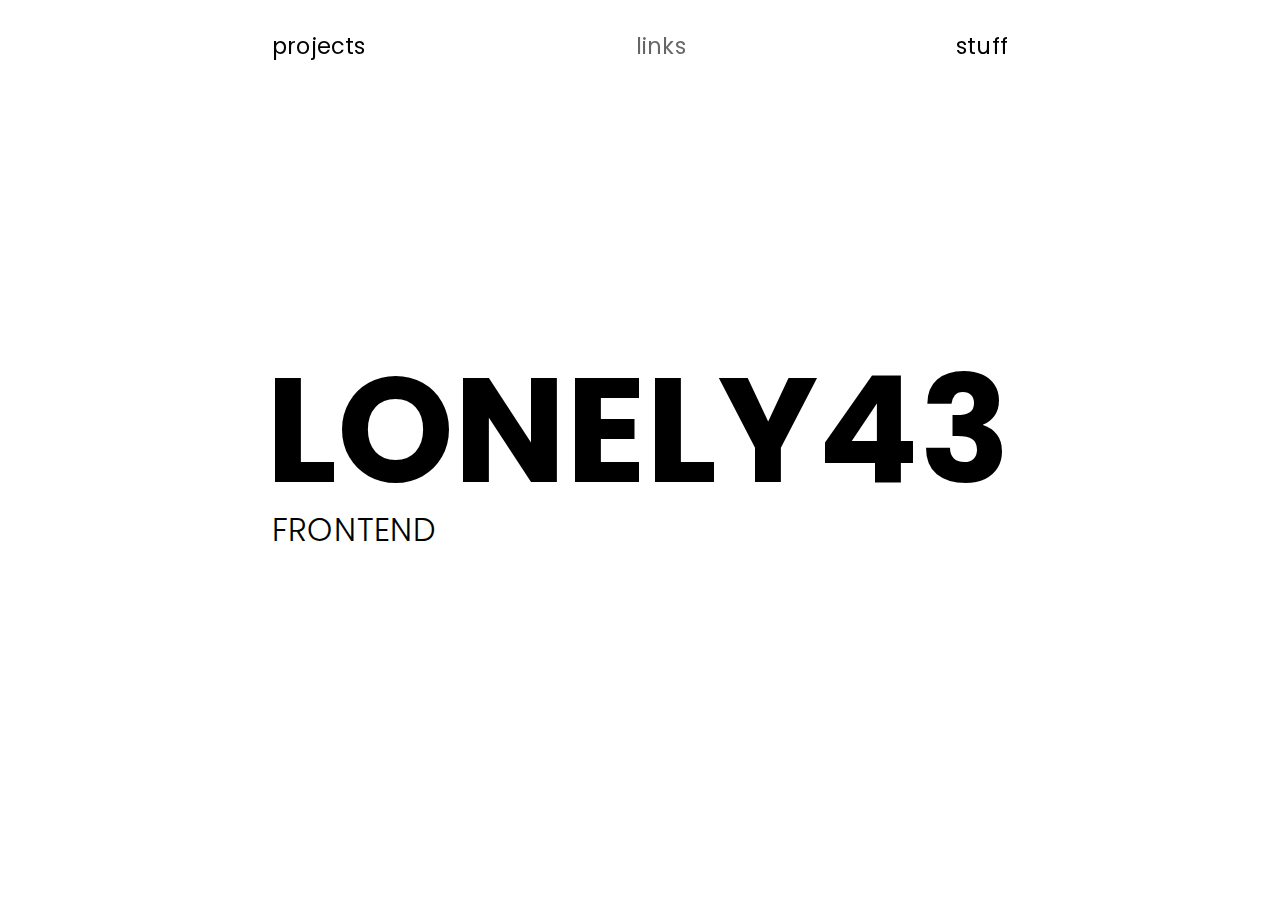
<file: index.html>
<!DOCTYPE html>
<html lang="en">
  <head>
    <meta charset="utf-8" />
    <meta name="viewport" content="width=device-width, initial-scale=1" />
    <meta name="theme-color" content="#000000" />
    <meta
      name="description"
      content="Check this out!"
    />
    <meta property="og:title" content="lonely43" />

    <link rel="icon" href="./static/img/artworks-keXvbNgnuIZVdEf3-7zslyw-t500x500.jpg" />

    <link rel="stylesheet" href="main.css">
    <link rel="stylesheet" href="./static/styles/index/css/index.css">
    <meta property="og:image" content="./art.jpg" />
    <title>lonely</title>
  </head>
  <body>
    <noscript>You need to enable JavaScript to run this app.</noscript>
    
    <main>
      <div class="btns bound">
        <ul>
          <li><a href="./projects.html">projects</a></li>
          <li class="notAllowed"><p>links</p></li>
          <li><a href="./things.html">stuff</a></li>
        </ul>
      </div>

      <div class="title bound">
        <h1>LONELY43</h1> 
        <p>FRONTEND</p>
      </div>
    </main>
  </body>
  
  <script src="main.js"></script>
</html>
</file>
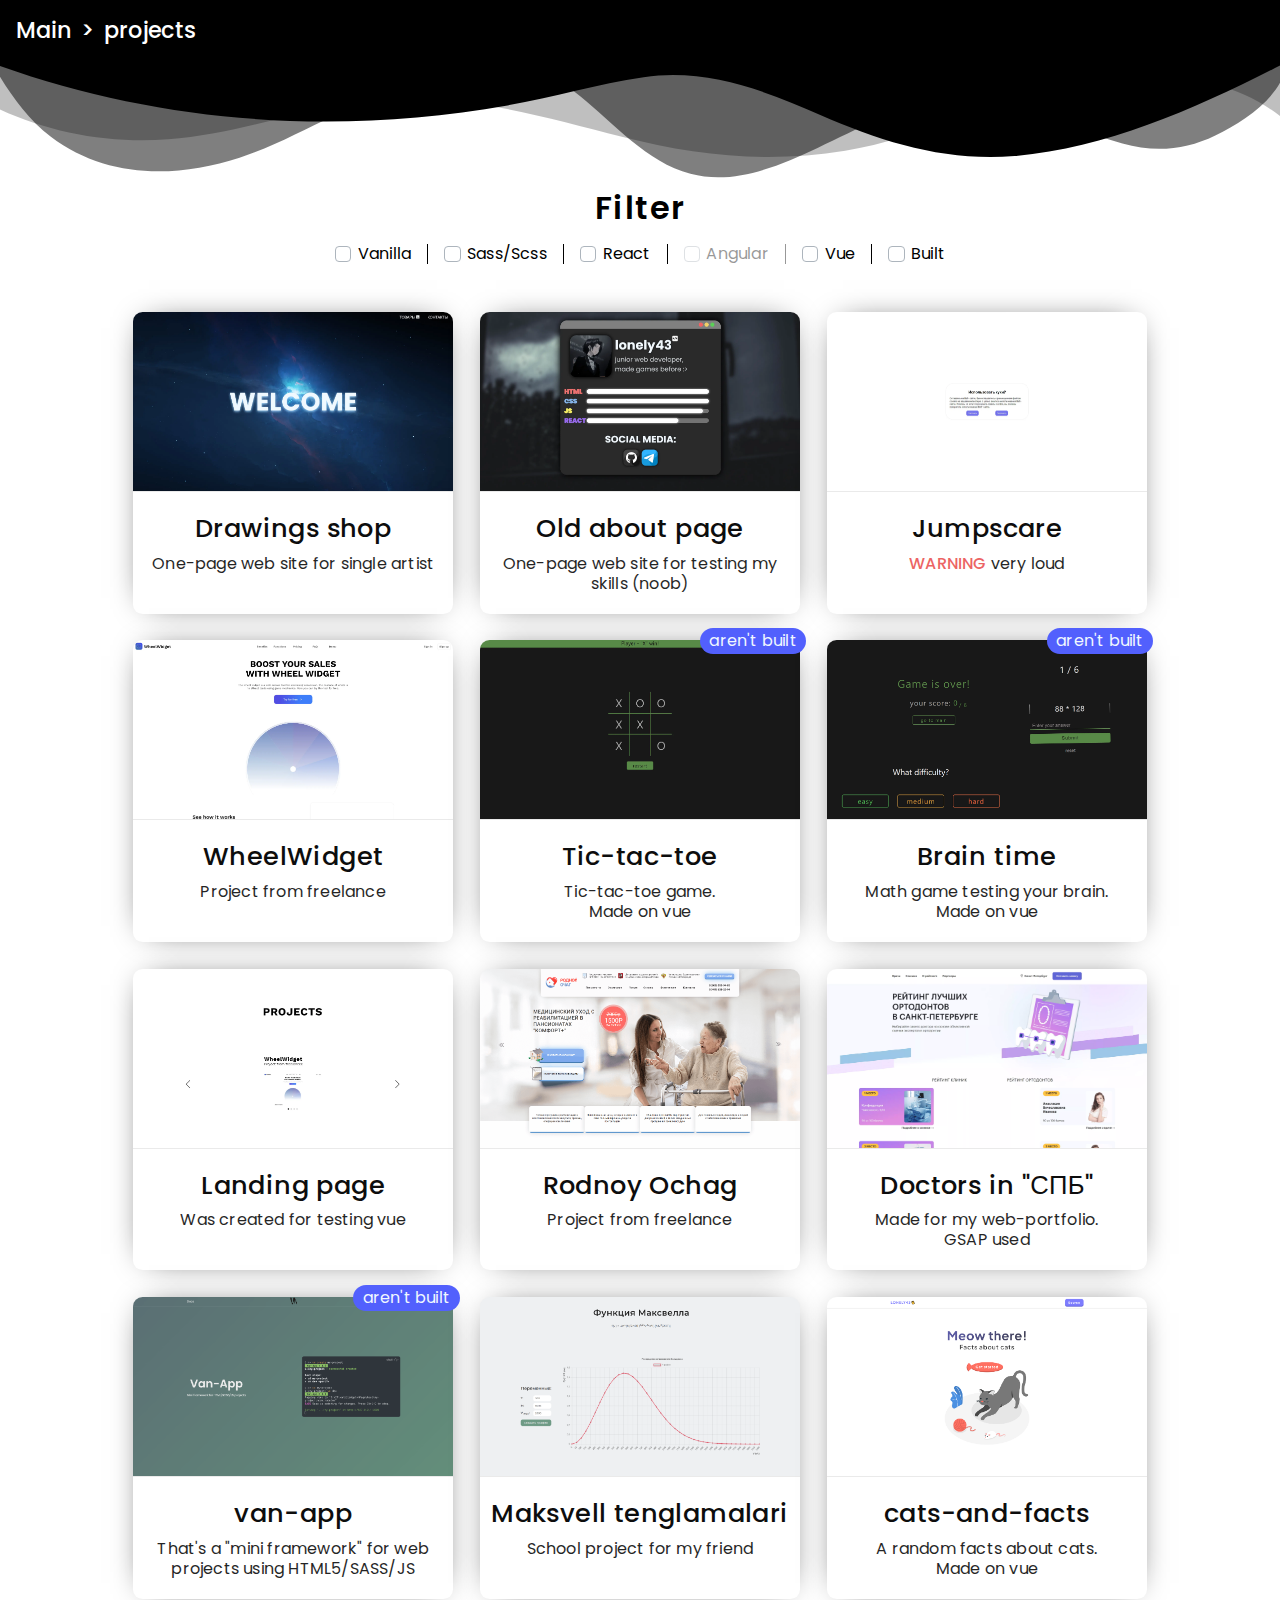
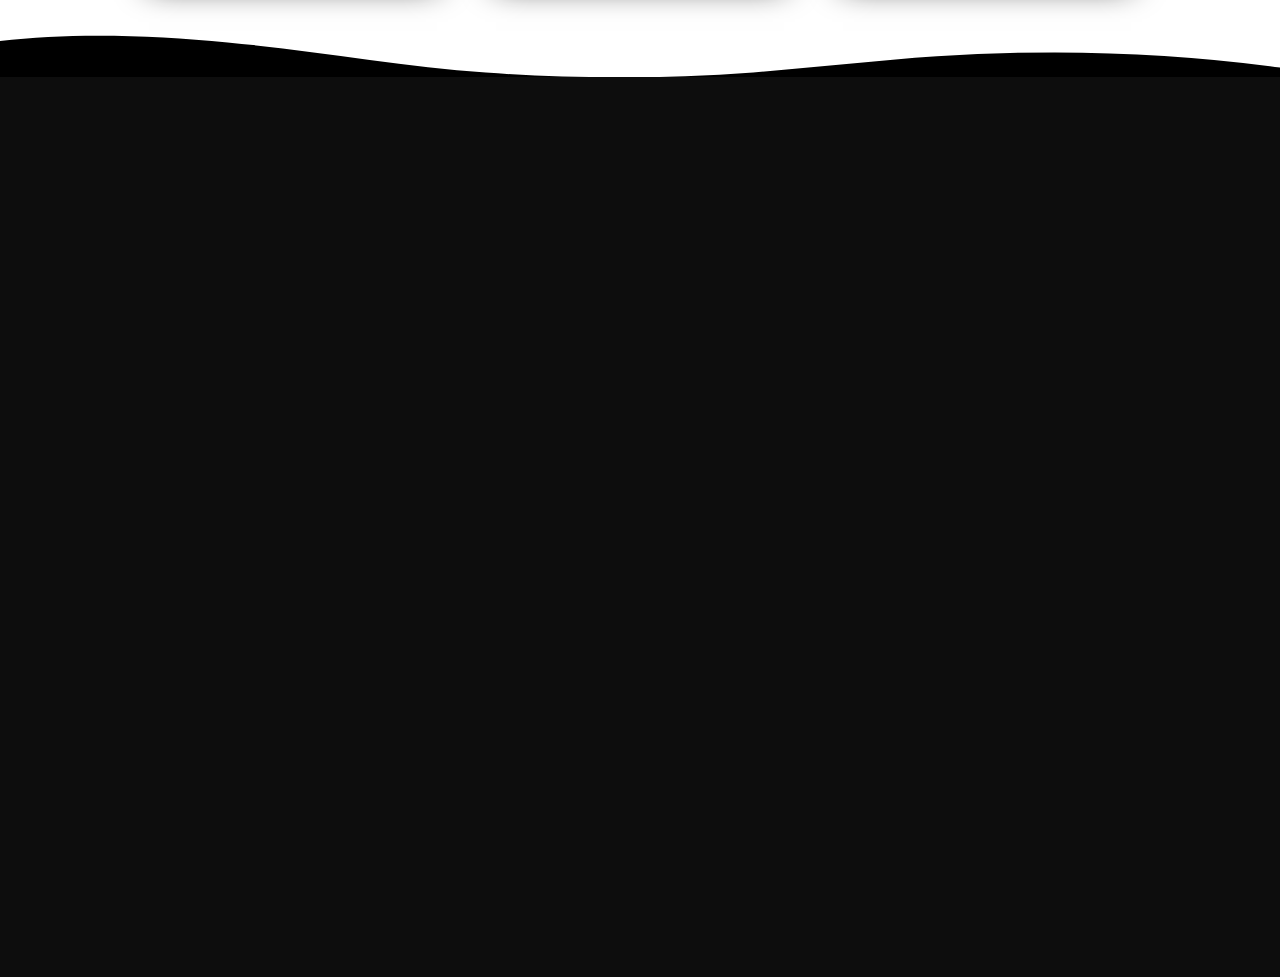
<file: projects.html>
<!DOCTYPE html>
<html lang="en">
	<head>
		<meta charset="UTF-8" />
		<meta http-equiv="X-UA-Compatible" content="IE=edge" />
		<meta name="viewport" content="width=device-width, initial-scale=1.0" />
		<link rel="icon" href="./static/img/artworks-keXvbNgnuIZVdEf3-7zslyw-t500x500.jpg" />
		<link rel="stylesheet" href="main.css" />
		<link rel="stylesheet" href="./static/styles/projects/projects.css" />
		<meta name="description" content="My projects" />
		<meta property="og:title" content="Projects" />
		<meta property="og:image" content="./art.jpg" />
		<title>projects</title>
	</head>
	<body>
		<header></header>
		<main>
			<div class="search">
				<h1>Filter</h1>

				<ul>
					<li>
						<input type="checkbox" name="Vanilla" value="vanilla" />
						<label for="vue">Vanilla</label>
					</li>
					<li>
						<input type="checkbox" name="sass" value="sass" />
						<label for="vue">Sass/Scss</label>
					</li>
					<li>
						<input type="checkbox" name="vue" value="react" />
						<label for="vue">React</label>
					</li>
					<li>
						<input disabled type="checkbox" name="angular" value="angular" />
						<label for="vue">Angular</label>
					</li>
					<li>
						<input type="checkbox" name="vue" value="vue" />
						<label for="vue">Vue</label>
					</li>
					<li>
						<input type="checkbox" name="vue" value="built" />
						<label for="vue">Built</label>
					</li>
				</ul>
			</div>

			<div class="projects anim anim-fade">
				<a href="https://lonely43.github.io/drawings-shop/" target="_blank" class="card" marks="react built">
					<div class="icon">
						<img src="./static/img/icons for cards/draw-shop.webp" alt="photo" />
					</div>
					<div class="info">
						<div class="text">
							<h1>Drawings shop</h1>
							<p>One-page web site for single artist</p>
						</div>
					</div>
				</a>

				<a href="https://lonely43.github.io/about.me/" target="_blank" class="card" marks="vanilla built">
					<div class="icon">
						<img src="./static/img/icons for cards/old-about.webp" alt="photo" />
					</div>
					<div class="info">
						<div class="text">
							<h1>Old about page</h1>
							<p>One-page web site for testing my skills (noob)</p>
						</div>
					</div>
				</a>

				<a href="https://lonely43.github.io/very-interesting-site/" target="_blank" class="card" marks="vanilla built">
					<div class="icon">
						<img src="./static/img/icons for cards/prikol.webp" alt="photo" />
					</div>
					<div class="info">
						<div class="text">
							<h1>Jumpscare</h1>
							<p><warning>WARNING</warning> very loud</p>
						</div>
					</div>
				</a>

				<a href="https://lonely43.github.io/project-from-figma/" target="_blank" class="card" marks="vanilla sass built">
					<div class="icon">
						<img src="./static/img/icons for cards/wheelWidget.webp" alt="photo" />
					</div>
					<div class="info">
						<div class="text">
							<h1>WheelWidget</h1>
							<p>Project from freelance</p>
						</div>
					</div>
				</a>

				<a href="https://github.com/lonely43/vue-tic-tac-toe" target="_blank" notBuilt class="card" marks="vue sass">
					<div class="icon">
						<img src="./static/img/icons for cards/vue-tic-tac-toe.webp" alt="photo" />
					</div>
					<div class="info">
						<div class="text">
							<h1>Tic-tac-toe</h1>
							<p>Tic-tac-toe game. <br> Made on vue</p>
						</div>
					</div>
				</a>

				<a href="https://github.com/lonely43/math-game/" target="_blank" notBuilt class="card" marks="vue sass">
					<div class="icon">
						<img src="./static/img/icons for cards/mathGame.webp" alt="photo" />
					</div>
					<div class="info">
						<div class="text">
							<h1>Brain time</h1>
							<p>Math game testing your brain. <br> Made on vue</p>
						</div>
					</div>
				</a>

				<a href="https://lonely43.github.io/Landing-Page/" target="_blank" class="card" marks="vue sass">
					<div class="icon">
						<img src="./static/img/icons for cards/landingPage.webp" alt="photo" />
					</div>
					<div class="info">
						<div class="text">
							<h1>Landing page</h1>
							<p>Was created for testing vue</p>
						</div>
					</div>
				</a>

				<a href="https://lonely43.github.io/ochag/" target="_blank" class="card" marks="vanilla sass built">
					<div class="icon">
						<img src="./static/img/icons for cards/rodnoyOchag.webp" alt="photo" />
					</div>
					<div class="info">
						<div class="text">
							<h1>Rodnoy Ochag</h1>
							<p>Project from freelance</p>
						</div>
					</div>
				</a>

				<a href="https://lonely43.github.io/doctors-in-SPB/" target="_blank" class="card" marks="vanilla sass built">
					<div class="icon">
						<img src="./static/img/icons for cards/doctors-in-SPB.webp" alt="photo" />
					</div>
					<div class="info">
						<div class="text">
							<h1>Doctors in "СПБ"</h1>
							<p>Made for my web-portfolio. <br> GSAP used</p>
						</div>
					</div>
				</a>

				<a href="https://github.com/lonely43/vanilla-app" target="_blank" notBuilt class="card" marks="vanilla sass">
					<div class="icon">
						<img src="./static/img/icons for cards/vn.webp" alt="photo" />
					</div>
					<div class="info">
						<div class="text">
							<h1>van-app</h1>
							<p>That's a "mini framework" for web projects using HTML5/SASS/JS</p>
						</div>
					</div>
				</a>

				<a href="https://lonely43.github.io/make-chart/" target="_blank" class="card" marks="vanilla sass built">
					<div class="icon">
						<img src="./static/img/icons for cards/maksvell.webp" alt="photo" />
					</div>
					<div class="info">
						<div class="text">
							<h1>Maksvell tenglamalari</h1>
							<p>School project for my friend</p>
						</div>
					</div>
				</a>

				<a href="https://lonely43.github.io/cats-and-facts/" target="_blank" class="card" marks="vue sass built">
					<div class="icon">
						<img src="./static/img/icons for cards/cats-and-facts.webp" alt="photo" />
					</div>
					<div class="info">
						<div class="text">
							<h1>cats-and-facts</h1>
							<p>A random facts about cats. <br> Made on vue</p>
						</div>
					</div>
				</a>
			</div>

			<div class="callMe">
				<div class="custom-shape-divider-bottom-1719755588">
					<svg data-name="Layer 1" xmlns="http://www.w3.org/2000/svg" viewBox="0 0 1200 120" preserveAspectRatio="none">
						<path d="M321.39,56.44c58-10.79,114.16-30.13,172-41.86,82.39-16.72,168.19-17.73,250.45-.39C823.78,31,906.67,72,985.66,92.83c70.05,18.48,146.53,26.09,214.34,3V0H0V27.35A600.21,600.21,0,0,0,321.39,56.44Z" class="shape-fill"></path>
					</svg>
				</div>

				<div class="content">
					<div class="info">
						<h1 class="anim anim-fade anim-from-left" anim-smooth="2">Do you wanna a website from me?</h1>
						<div class="anim anim-fade" anim-smooth="4">
							<p>Let me know that!</p>
							<a href="https://t.me/zxlonely">Text me</a>
						</div>
					</div>
				</div>
			</div>
		</main>
		<script src="./main.js"></script>
		<script src="./static/js/projects/projects.js"></script>
	</body>
</html>
</file>
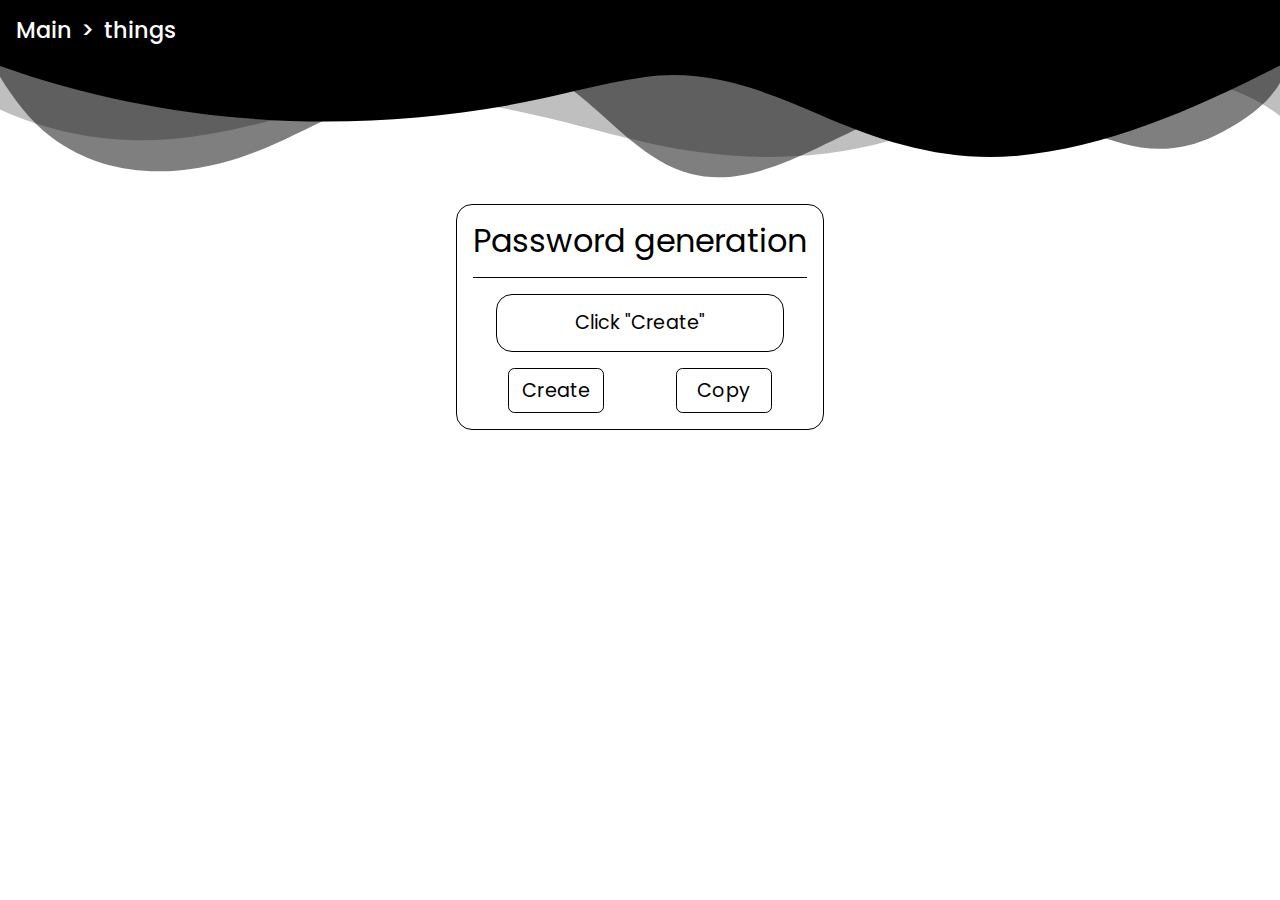
<file: things.html>
<!DOCTYPE html>
<html lang="en">
<head>
   <meta charset="UTF-8">
   <meta http-equiv="X-UA-Compatible" content="IE=edge">
   <meta name="viewport" content="width=device-width, initial-scale=1.0">
   <link rel="icon" href="./static/img/artworks-keXvbNgnuIZVdEf3-7zslyw-t500x500.jpg" />
   <link rel="stylesheet" href="main.css">
   <link rel="stylesheet" href="./static/styles/things.css">
   <title>things</title>
</head>
<body>
   <header>
      <div class="btns">
         <span><a href="index.html"><h1>Main</h1></a></span>
         <span><h1> Things </h1></span>
      </div>
   </header>
   <div class="main">
      <div class="pasGen">
         <h1 class="pasGenText"> Password generation </h1>
         <div class="generator">
            <div class="text">
               <h1 id="textGen"> Click "Create" </h1>
            </div>
            <div class="buttons">
               <button id="crtBtn" class="btn" type="submit"> Create </button>
               <button id="copyBtn" class="btn" type="submit"> Copy </button>
            </div>
         </div>
      </div>
   </div>
   
   <script src="./main.js"></script>
   <script src="./static/js/things.js"></script>
</body>
</html>
</file>
<file: main.css>
@import url("https://fonts.googleapis.com/css2?family=Poppins:wght@100;200;300;400;500;600;700;800;900&display=swap"); /*  font-family: 'Poppins', sans-serif; */
@import url("https://fonts.googleapis.com/css2?family=Open+Sans:wght@300;400;500;600;700;800&display=swap"); /*  font-family: 'Open Sans', sans-serif; */

@import url("./static/styles/nav.css");
@import url("./base.css");

*{
   padding: 0;
   margin: 0;

   box-sizing: border-box;
   line-height: 1.25;

	letter-spacing: 0.2px;
   font-style: normal;
	font-family: "Poppins", sans-serif;

   scroll-behavior: smooth;
}
body{
	background-color: rgb(255, 255, 255);
}
a{
  text-decoration: none;
  cursor: pointer;
  color: initial;
}
::-webkit-scrollbar{
   width: 0rem;
}
::-moz-selection { /* Code for Firefox */
	color: rgb(255, 255, 255);
	background: rgb(24, 24, 24);
 }
 
 ::selection {
	color: rgb(255, 255, 255);
	background: rgb(24, 24, 24);
 }

@media screen and (max-width: 420px) {
   html{
      font-size: 0.8em;
   }
}
@media screen and (max-width: 300px) {
   html{
      word-break: break-all;
   }
}
</file>
<file: static/styles/index/css/index.css>
@charset "UTF-8";
@import "../../../../base.css";
.title {
  margin: auto auto;
}
.title h1 {
  transform: translateX(-0.4rem);
  font-size: 9.3rem;
}
.title p {
  transform: translateY(-0.8rem);
  font-size: 2em;
  font-weight: 300;
}
@media screen and (max-width: 800px) {
  .title h1 {
    font-size: calc(20vw - 1rem);
  }
  .title p {
    font-size: 5vw;
  }
}
@media screen and (max-width: 300px) {
  .title h1 {
    font-size: 2.9em;
  }
  .title p {
    font-size: 1.4em;
  }
}

.btns {
  position: fixed;
  top: 2rem;
  left: 50%;
  transform: translateX(-50%);
}
.btns ul {
  width: 100%;
  list-style: none;
  display: flex;
  justify-content: space-between;
  align-items: center;
}
.btns ul li {
  position: relative;
  font-size: 1.4em;
  cursor: pointer;
}
.btns ul li::before {
  content: "";
  position: absolute;
  left: 50%;
  top: 105%;
  transform: scale(1, 1);
  width: 0%;
  height: 0.1rem;
  background-color: black;
  transition: 0.2s;
  opacity: 0;
}
.btns ul li:hover:not(.notAllowed)::before {
  width: 100%;
  left: 0;
  transform: scale(1.2, 1);
  opacity: 1;
}
.btns .notAllowed {
  opacity: 0.6;
  -webkit-user-select: none; /* Safari */
  -ms-user-select: none; /* IE 10 and IE 11 */
  user-select: none; /* Standard syntax */
  cursor: not-allowed;
}

main {
  width: 100%;
  height: fit-content;
  min-height: 100dvh;
  overflow-x: hidden;
  display: flex;
  flex-direction: column;
  align-items: center;
  background-color: var(--сolor-white);
}

/*# sourceMappingURL=index.css.map */
</file>
<file: static/styles/projects/projects.css>
@import url('./css/cards.css');
@import url('./css/search.css');
@import url('./css/callMe.css');

main{
  height: auto;
  width: 100%;

  display: flex;
  flex-direction: column;
  align-items: center;

  background-color: white;
}
</file>
<file: static/styles/things.css>
body{
  display: flex;
  flex-direction: column;
  gap: 1rem;
}
.things{
  display: flex;
  align-items: center;
  flex-direction: column;
  gap: 6rem;
}
.imgDead img{
  box-shadow: 0 0 2rem 0.6rem black;
}
.btn{
  padding: 0.4rem 0;

  width: 100%;
  max-width: 8rem;

  text-align: center;
  font-size: 1em;
  color: var(--color-white);

  background-color: transparent;
  border: 1px solid transparent;
  border-color: black;
  border-radius: .4rem;

  cursor: pointer;

  transition-duration: 200ms;
  transition-property: opacity, transform;
}
.btn:hover{
  transform: scale(0.92);
  opacity: 0.6;
}

.main{
  width: 100%;

  display: flex;
  flex-direction: column;
  align-items: center;
  gap: 2rem;
}
.pasGen{
  padding: 1rem;

  display: flex;
  flex-direction: column;
  align-items: stretch;
  gap: 1rem;

  border: 0.04rem solid black;
  border-radius: 1rem;
}
.pasGen h1{
  font-weight: 400;
}
.pasGenText{
  padding-bottom: 1rem;
  border-bottom: 0.04rem solid black;

  text-align: center;
}
.generator{
  margin: 0;
  padding: 0;

  display: flex;
  flex-direction: column;
  align-items: center;
  gap: 1rem;
}
.text{
  padding: 1rem;
  
  min-width: 18rem;

  font-weight: 400;
  font-size: 0.6em;
  text-decoration: none;
  text-align: center;
  color: rgb(0, 0, 0);

  background-color: rgb(255, 255, 255);
  
  border: 0.04rem solid black;
  border-radius: 1rem;
}
.buttons{
  width: 100%;
  display: flex;
  justify-content: space-around;
}
.buttons .btn{
  width: 6rem;
  font-size: 1.2em;
  padding: 0.6rem 0rem;
  text-align: center;
}
</file>
